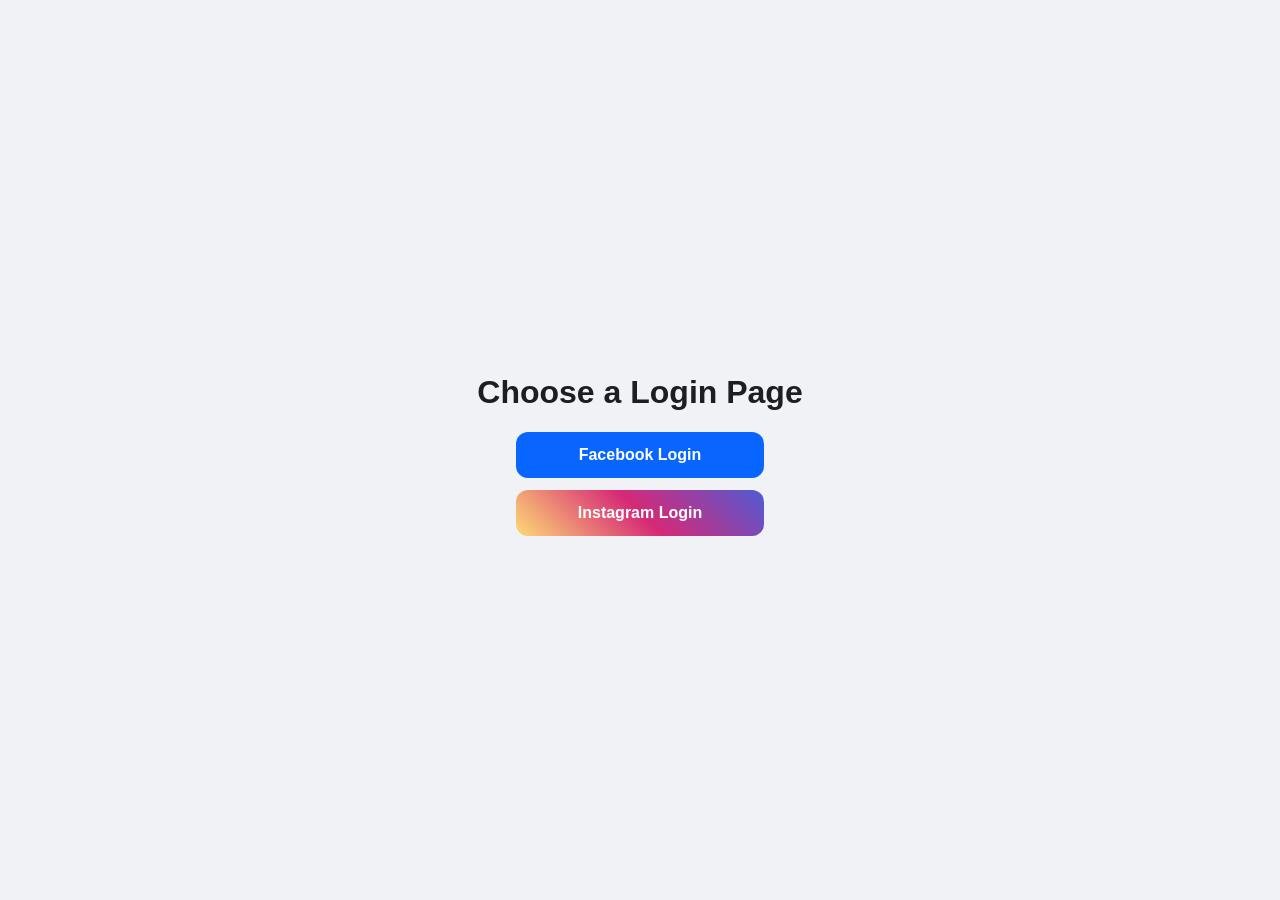
<file: facebook-instagram-login-pages/index.html>
<!DOCTYPE html>
<html lang="en">
<head>
  <meta charset="UTF-8">
  <meta name="viewport" content="width=device-width, initial-scale=1.0">
  <title>Login Pages</title>
  <style>
    body { font-family: Arial, sans-serif; display: flex; min-height: 100vh;
           align-items: center; justify-content: center; background: #f0f2f5; margin: 0; }
    .menu { text-align: center; }
    .menu h1 { color: #1c1e21; }
    .menu a { display: block; margin: 12px auto; width: 220px; padding: 14px;
              border-radius: 12px; text-decoration: none; font-weight: bold; color: white; }
    .fb { background: #0866ff; }
    .ig { background: linear-gradient(45deg,#feda75,#d62976,#4f5bd5); }
  </style>
</head>
<body>
  <div class="menu">
    <h1>Choose a Login Page</h1>
    <a class="fb" href="facebook/fb.html">Facebook Login</a>
    <a class="ig" href="instagram/insta.html">Instagram Login</a>
  </div>
</body>
</html>
</file>
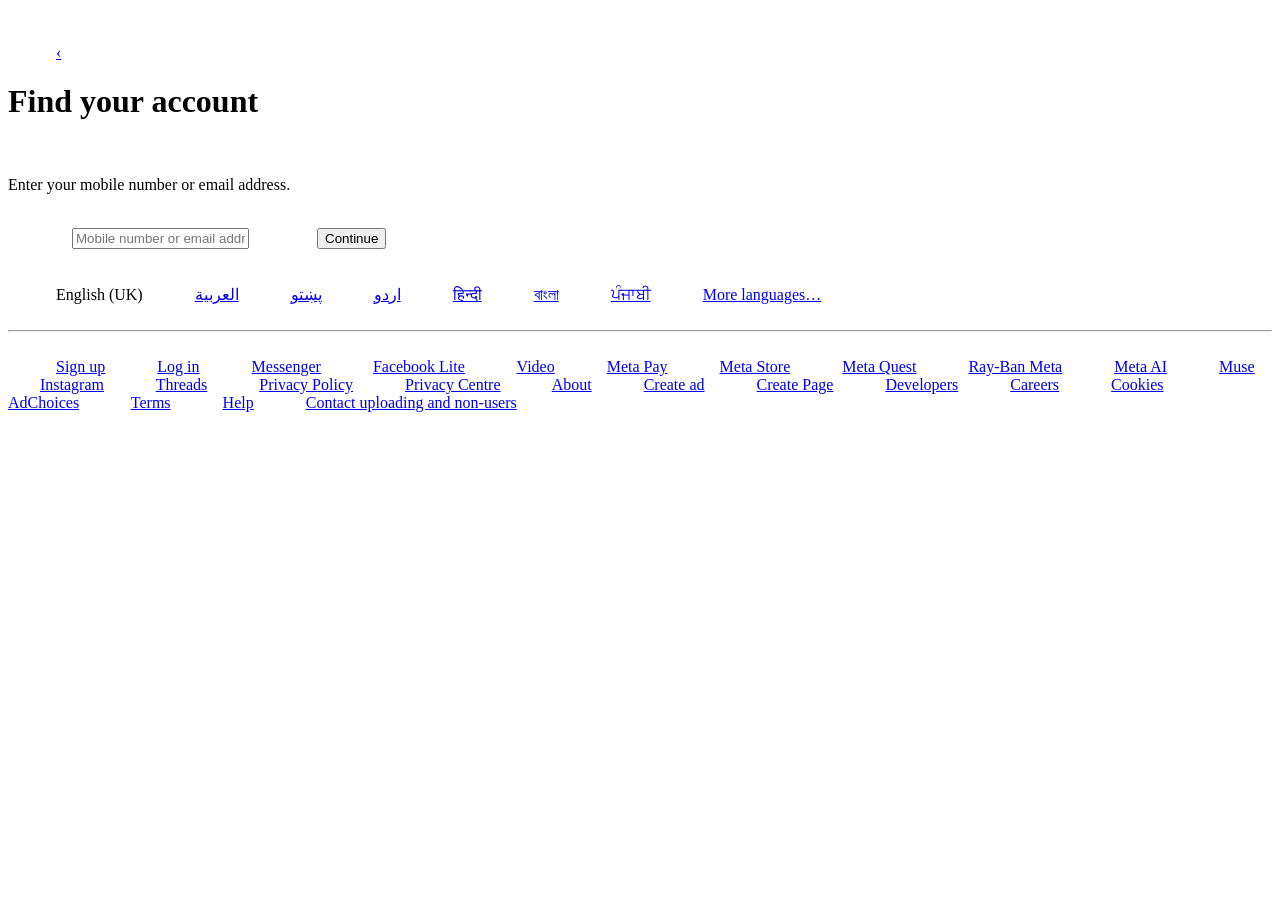
<file: facebook-instagram-login-pages/Facebook/forgot.html>
<!DOCTYPE html>
<html lang="en">
<head>
    <meta charset="UTF-8">
    <meta name="viewport" content="width=device-width, initial-scale=1.0">
    <title>Forgotten password | Facebook</title>
    <link rel="stylesheet" href="forgot.css">
</head>
<body>
    <div class="page">

        <div class="card">
            <a href="fb.html" class="back" aria-label="Back to login">&lsaquo;</a>

            <h1 class="find">Find your account</h1>
            <p class="sub">Enter your mobile number or email address.</p>

            <form>
                <input class="Name" type="text" placeholder="Mobile number or email address">
                <button class="continue" type="submit">Continue</button>
            </form>
        </div>

        <div class="languages">
            <span>English (UK)</span>
            <a href="#">اردو</a>
            <a href="#">پښتو</a>
            <a href="#">العربية</a>
            <a href="#">हिन्दी</a>
            <a href="#">বাংলা</a>
            <a href="#">ਪੰਜਾਬੀ</a>
            <a href="#">More languages…</a>
        </div>

        <hr>

        <div class="footer">
            <a href="new.html">Sign up</a>
            <a href="fb.html">Log in</a>
            <a href="#">Messenger</a>
            <a href="#">Facebook Lite</a>
            <a href="#">Video</a>
            <a href="#">Meta Pay</a>
            <a href="#">Meta Store</a>
            <a href="#">Meta Quest</a>
            <a href="#">Ray-Ban Meta</a>
            <a href="#">Meta AI</a>
            <a href="#">Muse</a>
            <a href="#">Instagram</a>
            <a href="#">Threads</a>
            <a href="#">Privacy Policy</a>
            <a href="#">Privacy Centre</a>
            <a href="#">About</a>
            <a href="#">Create ad</a>
            <a href="#">Create Page</a>
            <a href="#">Developers</a>
            <a href="#">Careers</a>
            <a href="#">Cookies</a>
            <a href="#">AdChoices</a>
            <a href="#">Terms</a>
            <a href="#">Help</a>
            <a href="#">Contact uploading and non-users</a>
        </div>

    </div>
</body>
</html>
</file>
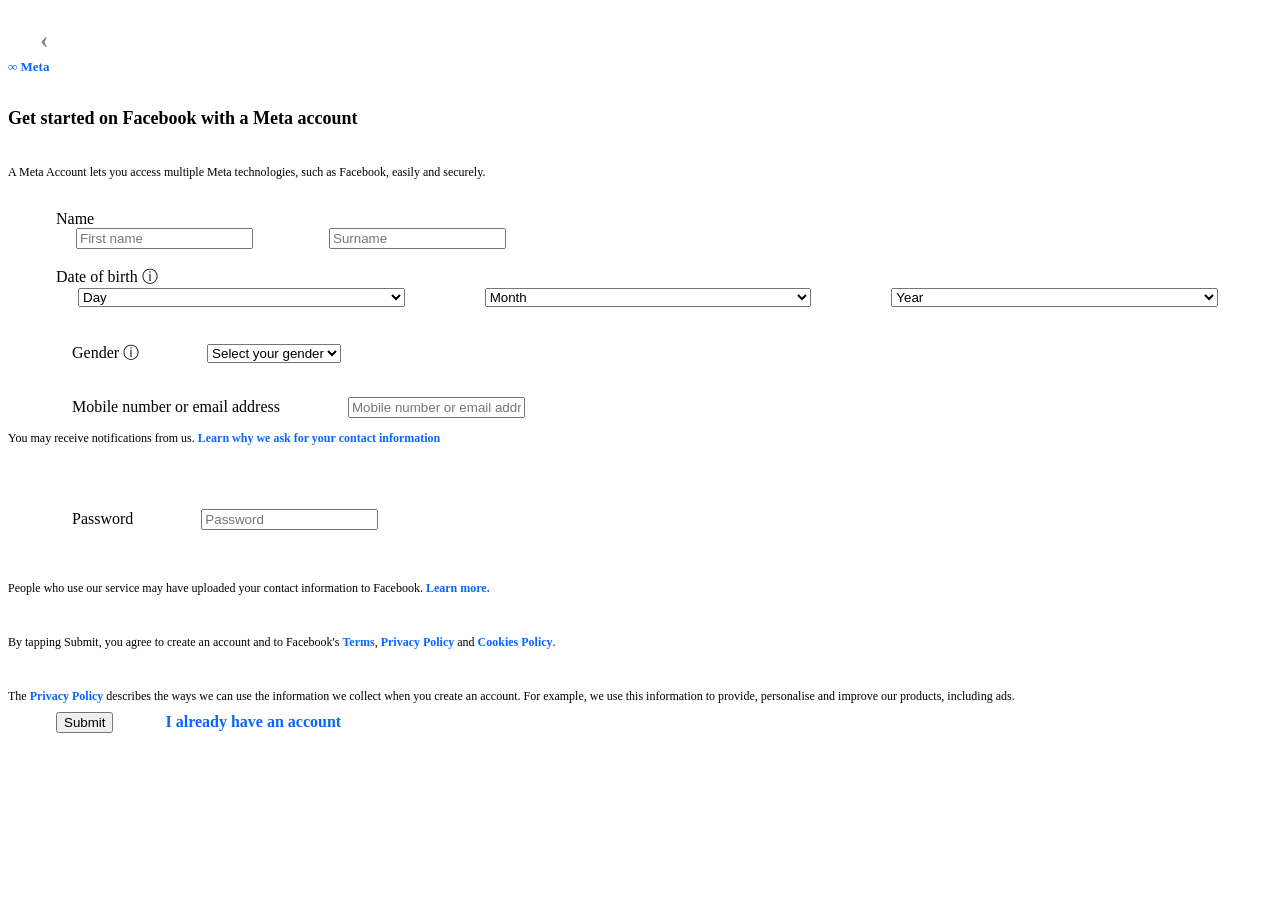
<file: facebook-instagram-login-pages/Facebook/new.html>
<!DOCTYPE html>
<html lang="en">
<head>
    <meta charset="UTF-8">
    <meta name="viewport" content="width=device-width, initial-scale=1.0">
    <title>Meta Account</title>
    <link rel="stylesheet" href="new.css">
</head>
<body>
    <div class="box">
        <a href="fb.html" class="back">&lsaquo;</a>
        <div class="meta"><b>&infin; Meta</b></div>
        <h2>Get started on Facebook with a Meta account</h2>
        <p>A Meta Account lets you access multiple Meta technologies, such as Facebook, easily and securely.</p>

        <form>
            <label>Name</label>
            <div class="name">
                <input type="text" placeholder="First name">
                <input type="text" placeholder="Surname">
            </div>

            <label>Date of birth &#9432;</label>
            <div class="date">
                <select id="day"><option>Day</option></select>
                <select id="month"><option>Month</option></select>
                <select id="year"><option>Year</option></select>
            </div>

            <div class="gender">
                <label>Gender &#9432;</label>
                <select>
                    <option>Select your gender</option>
                    <option>Female</option>
                    <option>Male</option>
                    <option>Custom</option>
                    <option>Prefer not to say</option>
                </select>
            </div>

            <div class="contact">
                <label>Mobile number or email address</label>
                <input type="text" placeholder="Mobile number or email address">
                <p>You may receive notifications from us. <a href="#">Learn why we ask for your contact information</a></p>
            </div>

            <div class="password">
                <label>Password</label>
                <input type="password" placeholder="Password">
            </div>

            <p class="terms">People who use our service may have uploaded your contact information to Facebook. <a href="#">Learn more.</a></p>
            <p class="terms">By tapping Submit, you agree to create an account and to Facebook's <a href="#">Terms</a>, <a href="#">Privacy Policy</a> and <a href="#">Cookies Policy</a>.</p>
            <p class="terms">The <a href="#">Privacy Policy</a> describes the ways we can use the information we collect when you create an account. For example, we use this information to provide, personalise and improve our products, including ads.</p>

            <button type="submit">Submit</button>
            <a href="fb.html" class="login">I already have an account</a>
        </form>
    </div>

    <script>
        const day = document.getElementById("day");
        for (let d = 1; d <= 31; d++) day.add(new Option(d, d));

        const months = ["January","February","March","April","May","June","July","August","September","October","November","December"];
        const month = document.getElementById("month");
        months.forEach((m, i) => month.add(new Option(m, i + 1)));

        const year = document.getElementById("year");
        for (let y = new Date().getFullYear(); y >= 1900; y--) year.add(new Option(y, y));
    </script>
</body>
</html>
</file>
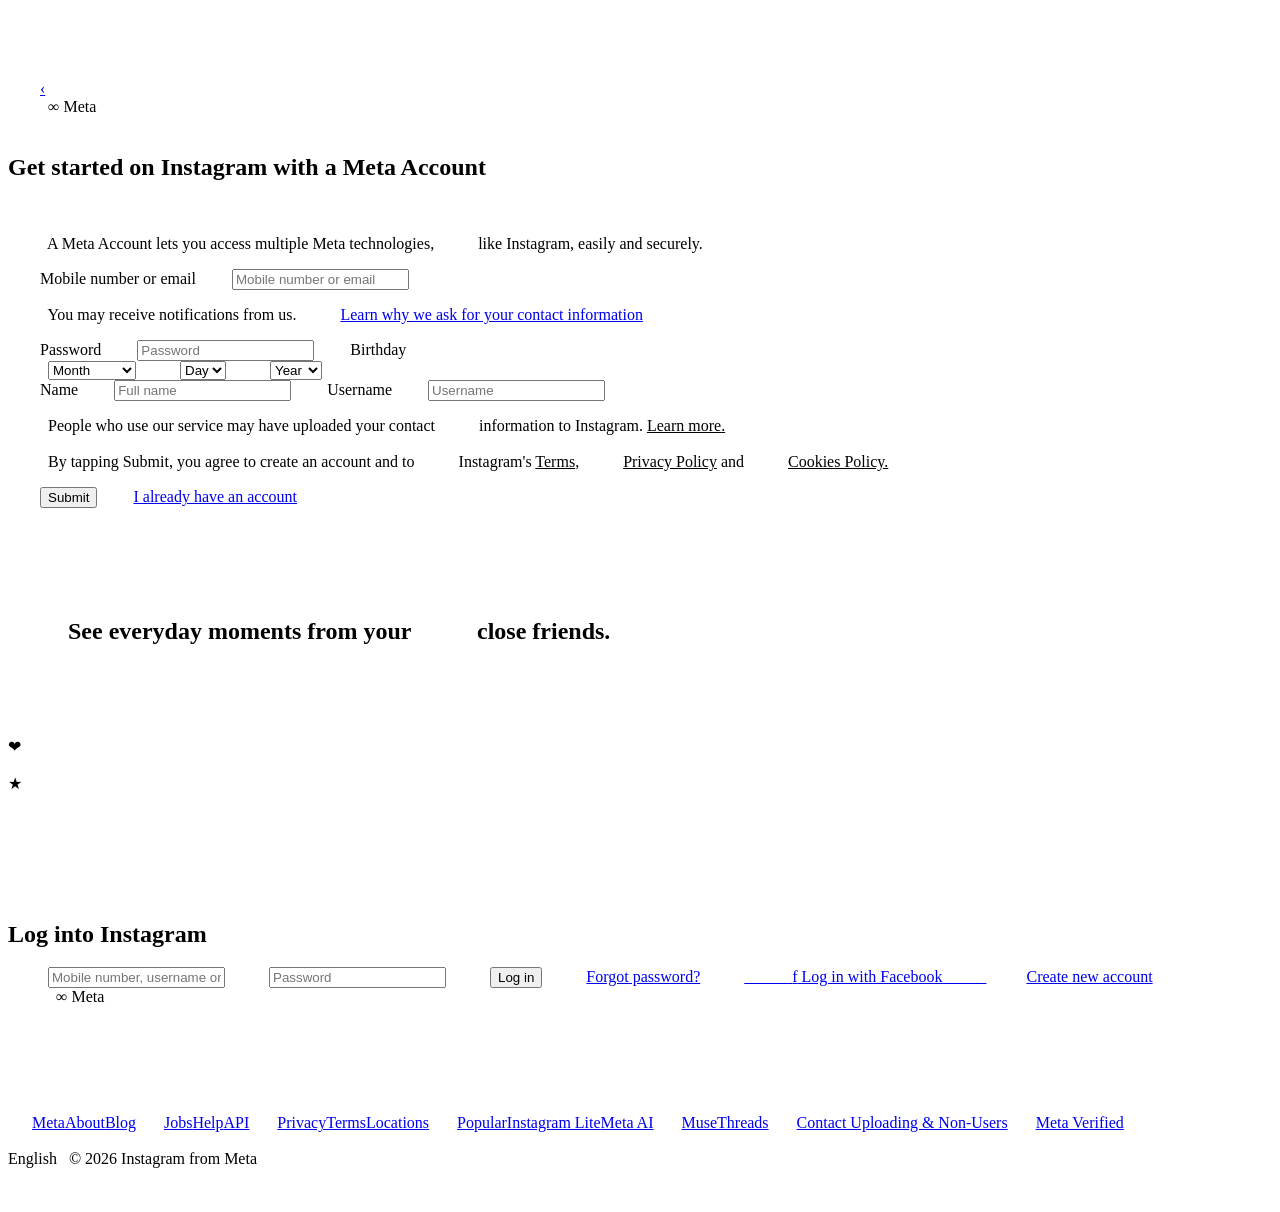
<file: facebook-instagram-login-pages/Instagram/insta.html>
<!DOCTYPE html>
<html lang="en">
<head>
  <meta charset="UTF-8" />
  <meta name="viewport" content="width=device-width, initial-scale=1.0" />
  <title>Instagram - Login</title>
  <style>
    :root {
      --ig-blue: #0095f6;
      --ig-blue-hover: #1877f2;
      --text: #262626;
      --muted: #8e8e8e;
      --link: #385185;
      --border: #dbdbdb;
      --bg: #ffffff;
      --soft: #f1f1f1;
      --accent: linear-gradient(90deg, #ed4956, #ff6a9a);
    }
    * { margin: 0; padding: 0; box-sizing: border-box; }
    body {
      font-family: -apple-system, BlinkMacSystemFont, "Segoe UI", Roboto, Helvetica, Arial, sans-serif;
      color: var(--text);
      background: var(--bg);
      min-height: 100vh;
      display: flex;
      flex-direction: column;
    }
    a { color: inherit; }
    .top-bar { height: 3px; background: linear-gradient(90deg, #f9ced7, #e7d7f5, #f9ced7); }
    .wrapper { flex: 1; display: flex; flex-direction: column; }

    /* Instagram logo (CSS) */
    .ig-logo {
      width: 36px; height: 36px; border-radius: 11px; position: relative;
      background: linear-gradient(45deg, #feda75, #fa7e1e, #d62976, #962fbf, #4f5bd5);
    }
    .ig-logo::before {
      content: ""; position: absolute; inset: 9px;
      border: 2.5px solid #fff; border-radius: 50%;
    }
    .ig-logo::after {
      content: ""; position: absolute; top: 7px; right: 7px;
      width: 4px; height: 4px; border-radius: 50%; background: #fff;
    }

    /* Login layout */
    .login-page { flex: 1; display: flex; align-items: center; justify-content: center; }
    .left {
      flex: 1; display: flex; flex-direction: column; align-items: center;
      padding: 40px; position: relative;
    }
    .left .top-logo { position: absolute; top: 28px; left: 28px; }
    .headline {
      max-width: 420px; text-align: center; font-size: 40px;
      line-height: 1.15; font-weight: 700; margin-top: 30px;
    }
    .headline .accent {
      background: var(--accent);
      -webkit-background-clip: text; background-clip: text; color: transparent;
    }

    /* Phone graphic */
    .phone-wrap { margin-top: 45px; position: relative; width: 240px; height: 340px; }
    .phone {
      position: absolute; inset: 0; border-radius: 30px; overflow: hidden;
      background: linear-gradient(160deg, #fde6a8, #f7a072, #e76f51);
      box-shadow: 0 25px 45px rgba(0, 0, 0, .22);
    }
    .phone .story-line {
      position: absolute; top: 26px; left: 24px; right: 24px;
      height: 3px; border-radius: 3px; background: rgba(255, 255, 255, .75);
    }
    .phone .bar {
      position: absolute; left: 24px; height: 10px;
      border-radius: 6px; background: rgba(255, 255, 255, .55);
    }
    .phone .bar.b1 { bottom: 70px; width: 150px; }
    .phone .bar.b2 { bottom: 48px; width: 110px; }
    .badge {
      position: absolute; width: 46px; height: 46px; border-radius: 50%;
      display: flex; align-items: center; justify-content: center;
      font-size: 22px; color: #fff; box-shadow: 0 8px 18px rgba(0, 0, 0, .18);
    }
    .badge.heart { left: -18px; bottom: 90px; background: linear-gradient(45deg, #ff5e62, #ff2a68); }
    .badge.star { right: -14px; top: 60px; background: #2ecc71; }

    .divider { width: 1px; align-self: stretch; background: var(--border); margin: 50px 0; }
    .right { flex: 1; display: flex; justify-content: center; padding: 40px; }

    /* Login card */
    .card { width: 350px; display: flex; flex-direction: column; }
    .card h2 { font-size: 16px; font-weight: 600; margin-bottom: 18px; }
    .field {
      width: 100%; padding: 12px 10px; margin-bottom: 8px;
      border: 1px solid var(--border); border-radius: 12px;
      font-size: 13px; outline: none; background: #fff;
    }
    .field:focus { border-color: #a8a8a8; }
    .btn {
      display: block; width: 100%; border: none; border-radius: 10px;
      padding: 10px; font-size: 14px; font-weight: 600;
      cursor: pointer; text-align: center; text-decoration: none;
    }
    .btn-primary { background: var(--ig-blue); color: #fff; margin-top: 6px; }
    .btn-primary:hover { background: var(--ig-blue-hover); }
    .forgot {
      display: block; text-align: center; font-size: 12px;
      color: var(--link); text-decoration: none; margin-top: 18px;
    }
    .forgot:hover { text-decoration: underline; }
    .fb-btn {
      display: flex; align-items: center; justify-content: center; gap: 8px;
      background: var(--soft); color: var(--ig-blue-hover); margin-top: 22px;
    }
    .fb-icon {
      width: 17px; height: 17px; border-radius: 50%;
      background: var(--ig-blue-hover); color: #fff;
      font-size: 12px; font-weight: 700;
      display: inline-flex; align-items: center; justify-content: center;
    }
    .create-btn { background: #fff; color: var(--ig-blue); border: 1px solid var(--ig-blue); margin-top: 10px; }
    .create-btn:hover { background: #f0f8ff; }
    .meta-logo {
      display: flex; align-items: center; justify-content: center;
      gap: 6px; margin-top: 16px; font-size: 13px; font-weight: 600;
    }
    .meta-logo .inf { font-size: 18px; color: var(--ig-blue-hover); }

    /* Signup page (shown with #signup) */
    .signup-page { display: none; flex: 1; justify-content: center; padding: 40px 20px; }
    #signup:target { display: flex; }
    #signup:target ~ .login-page { display: none; }
    .signup-card { width: 350px; display: flex; flex-direction: column; }
    .back-arrow { font-size: 28px; line-height: 1; text-decoration: none; margin-bottom: 8px; }
    .signup-card .title { font-size: 18px; font-weight: 700; margin-top: 8px; }
    .signup-card .subtitle { font-size: 13px; color: var(--muted); margin: 6px 0 16px; }
    .label { font-size: 14px; font-weight: 600; margin: 14px 0 6px; }
    .hint { font-size: 12px; color: var(--muted); margin-top: 4px; }
    .hint a, .terms a { color: var(--link); }
    .bday-row { display: flex; gap: 8px; }
    .select {
      flex: 1; padding: 10px; border: 1px solid var(--border);
      border-radius: 8px; font-size: 13px; background: #fff;
    }
    .terms { font-size: 12px; color: var(--muted); line-height: 1.5; margin: 16px 0; }
    .btn-submit { background: var(--ig-blue-hover); color: #fff; border-radius: 8px; }
    .btn-submit:hover { background: #166fe0; }
    .btn-have { background: var(--soft); color: #000; border-radius: 8px; margin-top: 10px; }
    .btn-have:hover { background: #e6e6e6; }

    /* Footer */
    footer { padding: 26px 20px; font-size: 12px; color: var(--muted); }
    .footer-links { display: flex; flex-wrap: wrap; gap: 14px; justify-content: center; }
    .footer-links a { text-decoration: none; }
    .footer-links a:hover { text-decoration: underline; }
    .footer-bottom { text-align: center; margin-top: 14px; }

    /* Responsive */
    @media (max-width: 820px) {
      .login-page { flex-direction: column; }
      .divider { display: none; }
      .headline { font-size: 28px; margin-top: 60px; }
      .left .top-logo { top: 20px; left: 20px; }
      .phone-wrap { transform: scale(.85); }
    }
  </style>
</head>

<body>
  <div class="top-bar"></div>

  <main class="wrapper">

    <!-- SIGNUP PAGE -->
    <section id="signup" class="signup-page">
      <div class="signup-card">
        <a href="#" class="back-arrow" aria-label="Back to login">&#8249;</a>

        <div class="meta-logo" style="justify-content:flex-start">
          <span class="inf">&#8734;</span> Meta
        </div>

        <h2 class="title">Get started on Instagram with a Meta Account</h2>
        <p class="subtitle">
          A Meta Account lets you access multiple Meta technologies,
          like Instagram, easily and securely.
        </p>

        <label class="label" for="s-contact">Mobile number or email</label>
        <input id="s-contact" class="field" type="text" placeholder="Mobile number or email" />
        <p class="hint">
          You may receive notifications from us.
          <a href="#">Learn why we ask for your contact information</a>
        </p>

        <label class="label" for="s-pass">Password</label>
        <input id="s-pass" class="field" type="password" placeholder="Password" />

        <label class="label">Birthday</label>
        <div class="bday-row">
          <select id="month" class="select" aria-label="Month"><option>Month</option></select>
          <select id="day" class="select" aria-label="Day"><option>Day</option></select>
          <select id="year" class="select" aria-label="Year"><option>Year</option></select>
        </div>

        <label class="label" for="s-name">Name</label>
        <input id="s-name" class="field" type="text" placeholder="Full name" />

        <label class="label" for="s-user">Username</label>
        <input id="s-user" class="field" type="text" placeholder="Username" />

        <p class="terms">
          People who use our service may have uploaded your contact
          information to Instagram. <a href="#">Learn more.</a>
          <br /><br />
          By tapping Submit, you agree to create an account and to
          Instagram's <a href="#">Terms</a>,
          <a href="#">Privacy Policy</a> and
          <a href="#">Cookies Policy.</a>
        </p>

        <button class="btn btn-submit" type="button">Submit</button>
        <a href="#" class="btn btn-have">I already have an account</a>
      </div>
    </section>

    <!-- LOGIN PAGE -->
    <section class="login-page">
      <div class="left">
        <div class="top-logo"><div class="ig-logo"></div></div>

        <h1 class="headline">
          See everyday moments from your
          <span class="accent">close friends</span>.
        </h1>

        <div class="phone-wrap">
          <div class="phone">
            <span class="story-line"></span>
            <span class="bar b1"></span>
            <span class="bar b2"></span>
          </div>
          <div class="badge heart">&#10084;</div>
          <div class="badge star">&#9733;</div>
        </div>
      </div>

      <div class="divider"></div>

      <div class="right">
        <div class="card">
          <h2>Log into Instagram</h2>

          <input class="field" type="text" placeholder="Mobile number, username or email" aria-label="Mobile number, username or email" />
          <input class="field" type="password" placeholder="Password" aria-label="Password" />

          <button class="btn btn-primary" type="button">Log in</button>

          <a href="#" class="forgot">Forgot password?</a>

          <a href="#" class="btn fb-btn">
            <span class="fb-icon">f</span> Log in with Facebook
          </a>

          <a href="#signup" class="btn create-btn">Create new account</a>

          <div class="meta-logo">
            <span class="inf">&#8734;</span> Meta
          </div>
        </div>
      </div>
    </section>
  </main>

  <footer>
    <div class="footer-links">
      <a href="#">Meta</a><a href="#">About</a><a href="#">Blog</a>
      <a href="#">Jobs</a><a href="#">Help</a><a href="#">API</a>
      <a href="#">Privacy</a><a href="#">Terms</a><a href="#">Locations</a>
      <a href="#">Popular</a><a href="#">Instagram Lite</a><a href="#">Meta AI</a>
      <a href="#">Muse</a><a href="#">Threads</a>
      <a href="#">Contact Uploading &amp; Non-Users</a>
      <a href="#">Meta Verified</a>
    </div>
    <div class="footer-bottom">English &nbsp; &copy; 2026 Instagram from Meta</div>
  </footer>

  <script>
    // Month / Day / Year dropdowns
    const months = ["January","February","March","April","May","June",
                    "July","August","September","October","November","December"];
    const month = document.getElementById("month");
    months.forEach((m, i) => month.add(new Option(m, i + 1)));

    const day = document.getElementById("day");
    for (let d = 1; d <= 31; d++) day.add(new Option(d, d));

    const year = document.getElementById("year");
    for (let y = new Date().getFullYear(); y >= 1900; y--) year.add(new Option(y, y));
  </script>
</body>
</html>
</file>
<file: facebook-instagram-login-pages/Facebook/forgot.css>
:root {
    background-color: white;
    color: #1c1e21;
    font-family: Arial, Helvetica, sans-serif;
}
* { box-sizing: border-box; }
body {
    margin: 0;
    padding: 0;
    min-height: 100vh;
}
.page {
    max-width: 930px;
    margin: 0 auto;
    padding: 20px;
}

/* top card */
.card {
    max-width: 540px;
    margin: 0 auto;
}
.back {
    display: inline-block;
    font-size: 32px;
    line-height: 1;
    color: #65676b;
    text-decoration: none;
    margin-bottom: 20px;
}
.find {
    font-size: 24px;
    font-weight: 600;
    margin: 0 0 4px;
}
.sub {
    font-size: 14px;
    margin: 0 0 18px;
}
.Name {
    display: block;
    width: 100%;
    height: 54px;
    padding: 0 15px;
    border: 1px solid #ccd0d5;
    border-radius: 18px;
    font-size: 14px;
    margin-bottom: 24px;
    outline: none;
}
.Name:focus { border-color: #0866ff; }
.continue {
    display: block;
    width: 100%;
    height: 40px;
    border: none;
    border-radius: 20px;
    background-color: #0866ff;
    color: white;
    font-size: 14px;
    font-weight: bold;
    cursor: pointer;
}
.continue:hover { background-color: #0558dd; }

/* languages */
.languages {
    display: flex;
    flex-wrap: wrap;
    gap: 20px;
    margin-top: 60px;
    font-size: 14px;
    color: #65676b;
}
.languages a {
    color: #65676b;
    text-decoration: none;
}

hr {
    border: none;
    border-top: 1px solid #dddfe2;
    margin: 20px 0;
}

/* footer links */
.footer {
    display: flex;
    flex-wrap: wrap;
    gap: 8px 12px;
    font-size: 13px;
}
.footer a {
    color: #65676b;
    font-weight: bold;
    text-decoration: none;
    line-height: 21px;
}
.footer a:hover,
.languages a:hover { text-decoration: underline; }

@media (max-width: 600px) {
    .languages { gap: 14px; margin-top: 40px; }
}
</file>
<file: facebook-instagram-login-pages/Facebook/new.css>
* { box-sizing: border-box; }
body {
    margin: 0;
    font-family: Arial, sans-serif;
    background-color: #eaf3fc;
}
.box {
    width: 668px;
    max-width: 100%;
    margin: auto;
    padding: 10px 50px 15px;
    background-color: #edf5ff;
}
.back { font-size: 25px; color: gray; text-decoration: none; }
.meta { color: #0866ff; font-size: 13px; margin-top: 5px; }
h2 { font-size: 18px; margin-bottom: 5px; }
p { font-size: 12px; line-height: 16px; }
label {
    display: block;
    font-size: 13px;
    font-weight: bold;
    margin-bottom: 7px;
}
input, select {
    width: 100%;
    height: 44px;
    padding: 10px;
    border: 1px solid #cbd3dc;
    border-radius: 13px;
    background: transparent;
    font-size: 12px;
}
.name { display: flex; gap: 8px; margin-bottom: 18px; }
.date { display: flex; gap: 10px; margin-bottom: 18px; }
.date select { flex: 1; }
.gender, .contact { margin-bottom: 15px; }
.password { margin-bottom: 20px; }
.terms { margin-bottom: 8px; }
a { color: #0866ff; text-decoration: none; font-weight: bold; }
button {
    width: 100%;
    padding: 10px;
    border: none;
    border-radius: 20px;
    background-color: #0866df;
    color: white;
    font-size: 14px;
    cursor: pointer;
}
.login {
    display: block;
    text-align: center;
    background-color: #e0e9f2;
    color: #333;
    padding: 9px;
    border-radius: 20px;
    margin-top: 9px;
    font-size: 12px;
    font-weight: normal;
}
@media (max-width: 600px) {
    .box { width: auto; padding: 15px 20px; }
    .date { gap: 5px; }
    .name { gap: 6px; }
}
</file>
